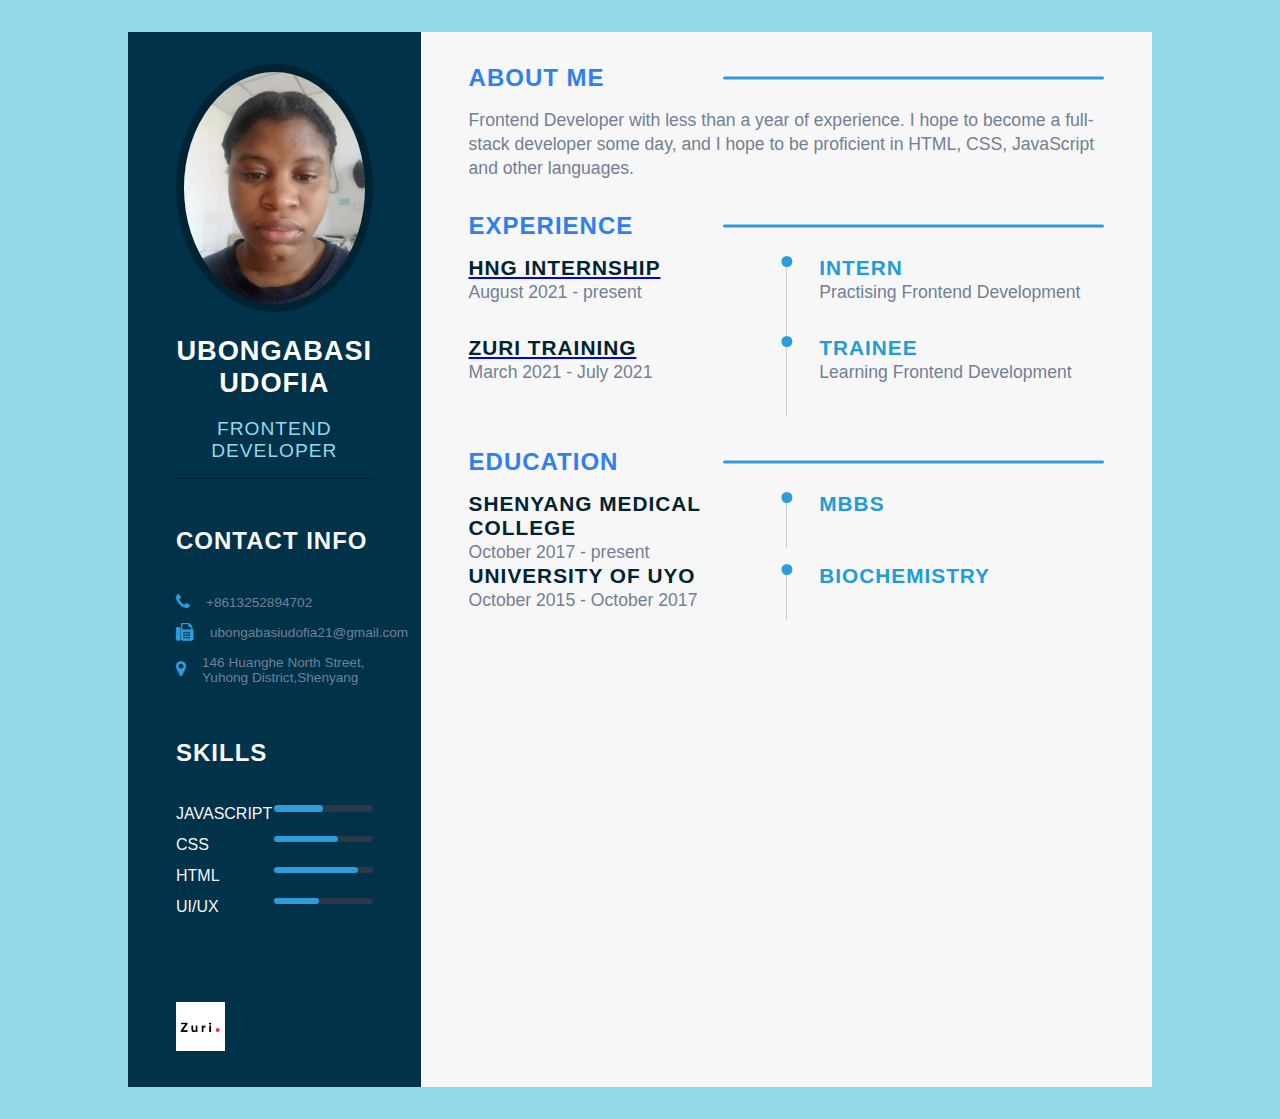
<file: Resume/index.html>
<!DOCTYPE html>
<html lang="en">

<head>
    <meta charset="UTF-8">
    <meta http-equiv="X-UA-Compatible" content="IE=edge">
    <meta name="viewport" content="width=device-width, initial-scale=1.0">
    <title>Resume</title>
    <link rel="stylesheet" href="styles.css">
    <link rel="preconnect" href="https://fonts.googleapis.com">
    <link rel="preconnect" href="https://fonts.gstatic.com" crossorigin>
    <link href="https://fonts.googleapis.com/css2?family=Poppins:wght@100;300;400;600&display=swap" rel="stylesheet">
    <link rel="stylesheet" href="https://cdnjs.cloudflare.com/ajax/libs/font-awesome/4.7.0/css/font-awesome.min.css">
</head>

<body>
    <main class="main-content">
        <section class="left-section">
            <div class="left-content">
                <div class="profile">
                    <img src="avatar.jpg" alt="avatar">
                    <h2 class="name">UBONGABASI UDOFIA</h2>
                    <p class="career">Frontend Developer</p>
                </div>
                <div class="contact-info">
                    <h3 class="main-title">Contact Info</h3>
                    <ul>
                        <li>
                            <i class="fa fa-phone"></i> +8613252894702
                        </li>
                        <li>
                            <i class="fa fa-fax"></i> ubongabasiudofia21@gmail.com
                        </li>
                        <li>
                            <i class="fa fa-map-marker"></i> 146 Huanghe North Street, Yuhong District,Shenyang
                        </li>
                    </ul>
                </div>
                <div class="skills-section">
                    <h3 class="main-title">Skills</h3>
                    <ul>
                        <li>
                            <p class="skill-title">JavaScript</p>
                            <div class="progress-bar">
                                <div class="progress js-progress"></div>
                            </div>
                        </li>
                        <li>
                            <p class="skill-title">CSS</p>
                            <div class="progress-bar">
                                <div class="progress css-progress"></div>
                            </div>
                        </li>
                        <li>
                            <p class="skill-title">HTML</p>
                            <div class="progress-bar">
                                <div class="progress html-progress"></div>
                            </div>
                        </li>
                        <li>
                            <p class="skill-title">UI/UX</p>
                            <div class="progress-bar">
                                <div class="progress uiux-progress"></div>
                            </div>
                        </li>
                    </ul>
                </div>

                <div class="left-footer">
                    <img src="zuri.png" alt="zuri logo">
                </div>

            </div>

        </section>
        <section class="right-section">
            <div class="right-main-content">
                <section class="about sect">
                    <h2 class="right-title">About Me</h2>
                    <p class="para">Frontend Developer with less than a year of experience. I hope to become a full-stack developer some day, and I hope to be proficient in HTML, CSS, JavaScript and other languages.
                    </p>
                </section>

                <section class="experience sect">
                    <h2 class="right-title">Experience</h2>
                    <div class="timeline">
                        <div class="left-tl-content">

                            <a href="https://internship.zuri.team" ]>
                                <h5 class="tl-title">HNG Internship</h5>
                            </a>
                            <p class="para">August 2021 - present</p>
                        </div>
                        <div class="right-tl-content">
                            <div class="tl-content">
                                <h5 class="tl-title-2">Intern</h5>
                                <p class="para">Practising Frontend Development</p>
                            </div>
                        </div>
                    </div>

                    <div class="timeline">
                        <div class="left-tl-content">

                            <a href="https://training.zuri.team/">
                                <h5 class="tl-title">Zuri Training</h5>
                            </a>
                            <p class="para">March 2021 - July 2021</p>
                        </div>
                        <div class="right-tl-content">
                            <div class="tl-content">
                                <h5 class="tl-title-2">Trainee</h5>
                                <p class="para">Learning Frontend Development</p>
                            </div>
                        </div>
                    </div>
                </section>

                <section class="education sect">
                    <h2 class="right-title">Education</h2>

                    <div class="timeline">
                        <div class="left-tl-content">
                            <h5 class="tl-title">Shenyang medical College</h5>
                            <p class="para">October 2017 - present</p>
                        </div>
                        <div class="right-tl-content">
                            <div class="tl-content">
                                <h5 class="tl-title-2">MBBS</h5>
                            </div>
                        </div>
                    </div>

                    <div class="timeline">
                        <div class="left-tl-content">
                            <h5 class="tl-title">University Of Uyo</h5>
                            <p class="para">October 2015 - October 2017</p>
                        </div>
                        <div class="right-tl-content">
                            <div class="tl-content">
                                <h5 class="tl-title-2">Biochemistry</h5>
                            </div>
                        </div>
                    </div>



                </section>
            </div>

        </section>


    </main>


</body>

</html>
</file>
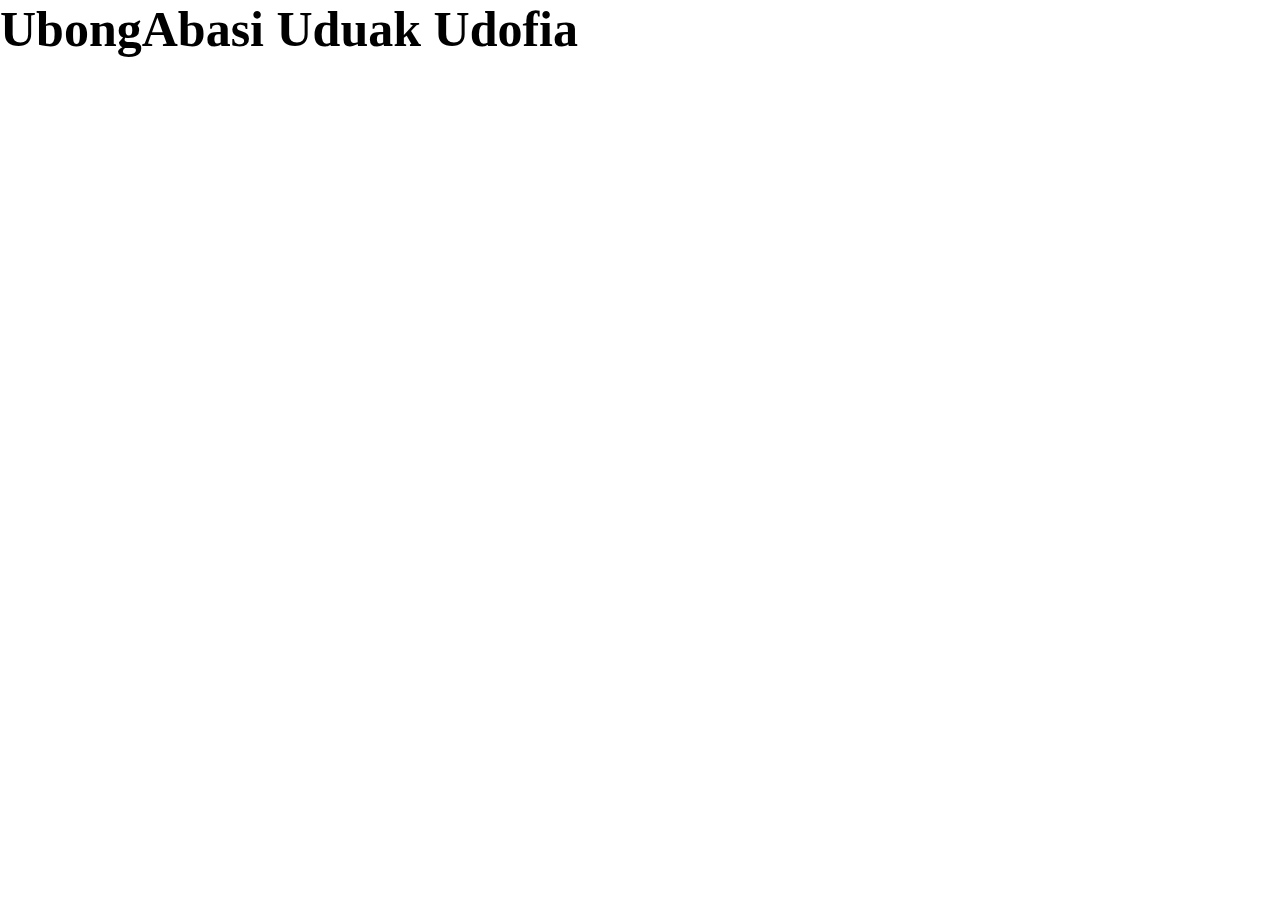
<file: Simple-Name-Program/index.html>
<!DOCTYPE html>
<html lang="en">

<head>
    <meta charset="UTF-8">
    <meta http-equiv="X-UA-Compatible" content="IE=edge">
    <meta name="viewport" content="width=device-width, initial-scale=1.0">
    <title>Document</title>
    <link rel="stylesheet" href="styles.css">
</head>

<body>
    <h2>
        <script src="app.js"></script>
    </h2>
</body>

</html>
</file>
<file: Resume/styles.css>
* {
    box-sizing: border-box;
    padding: 0;
    margin: 0;
    list-style: none;
    font-family: 'Nunito', sans-serif;
}

body {
    background-color: #94D9EA;
}

.main-content {
    min-height: 100vh;
    width: 80%;
    margin: 2rem auto;
    display: grid;
    grid-template-columns: repeat(7, 1fr);
}

.left-section {
    grid-column: span 2;
    height: 100%;
    background-color: #00324A;
}

.right-section {
    background-color: #f7f7f7;
    height: 100%;
    grid-column: span 5;
}

.left-content {
    padding: 2rem 3rem;
}

.profile {
    width: 100%;
    border-bottom: 1px solid #002333;
}

.profile img {
    width: 100%;
    border-radius: 50%;
    border: 8px solid #002333;
}

.name {
    font-size: 1.7rem;
    color: white;
    text-align: center;
    text-transform: uppercase;
    letter-spacing: 1px;
    padding: 1.2rem 0;
}

.career {
    font-size: 1.2rem;
    color: #94D9EA;
    text-align: center;
    text-transform: uppercase;
    letter-spacing: 1px;
    padding-bottom: 1rem;
}

.main-title {
    font-size: 1.5rem;
    text-transform: uppercase;
    letter-spacing: 1px;
    color: #f7f7f7;
    padding-top: 3rem;
}

.contact-info ul {
    padding-top: 2rem;
}

.contact-info ul li {
    padding: .4rem 0;
    display: flex;
    align-items: center;
    font-size: .85rem;
    color: #718096;
}

.contact-info ul li i {
    padding-right: 1rem;
    font-size: 1.1rem;
    color: #2d9cdb;
}

.skills-section ul {
    padding-top: 2rem;
}

.skills-section ul li {
    display: grid;
    grid-template-columns: repeat(2, 1fr);
    padding: .4rem 0;
}

.progress-bar {
    width: 100%;
    height: .4rem;
    background-color: #2d3748;
    position: relative;
    border-radius: 12px;
}

.progress {
    height: 100%;
    position: absolute;
    left: 0;
    background-color: #2d9cdb;
    border-radius: 12px;
}

.js-progress {
    width: 50%;
}

.css-progress {
    width: 65%;
}

.html-progress {
    width: 85%;
}

.uiux-progress {
    width: 45%;
}

.skill-title {
    text-transform: uppercase;
    color: #f7f7f7;
    font-size: 1rem;
}

.right-main-content {
    padding: 2rem 3rem;
}

.right-title {
    letter-spacing: 1px;
    text-transform: uppercase;
    color: #2f80ed;
    margin-bottom: 1rem;
    position: relative;
}

.right-title::after {
    top: 50%;
    content: '';
    position: absolute;
    width: 60%;
    height: .2rem;
    background-color: #2D9CDB;
    border-radius: 12px;
    right: 0;
    transform: translateY(-50%);
}

.para {
    line-height: 1.5rem;
    color: #718096;
    font-size: 1.1rem;
}

.sect {
    padding-bottom: 2rem;
}

.timeline {
    display: grid;
    grid-template-columns: repeat(2, 1fr);
}

.tl-title {
    letter-spacing: 1px;
    font-size: 1.3rem;
    color: #002333;
    text-transform: uppercase;
}

.tl-title-2 {
    letter-spacing: 1px;
    font-size: 1.3rem;
    color: #209cdb;
    text-transform: uppercase;
}

.tl-content {
    border-left: 1px solid #ccc;
    padding-left: 2rem;
    position: relative;
    padding-bottom: 2rem;
}

.tl-title-2::before {
    content: '';
    position: absolute;
    width: .7rem;
    height: .7rem;
    background-color: #2D9CDB;
    border-radius: 50%;
    transform: translateX(-50%);
    left: 0;
}

.left-footer img {
    width: 25%;
    height: auto;
    margin-top: 5rem;
}


/*Media Querries*/

@media screen and (max-width:823px) {
    .right-title::after {
        width: 40%;
    }
}

@media screen and (max-width:681px) {
    .right-title::after {
        width: 30%;
    }
}

@media screen and (max-width:780px) {
    .timeline {
        grid-template-columns: repeat(1, 1fr);
    }
}

@media screen and (max-width:780px) {
    .left-section {
        grid-column: span 3;
    }
    .right-section {
        grid-column: span 4;
    }
}

@media screen and (max-width:1200px) {
    .main-content {
        grid-template-columns: repeat(1, 1fr);
    }
    .profile img {
        width: 40%;
    }
}

@media screen and (max-width:700px) {
    .profile img {
        width: 60%;
    }
}

@media screen and (max-width:390px) {
    .name {
        font-size: 1.5rem;
    }
}
</file>
<file: Simple-Name-Program/styles.css>
* {
        box-sizing: border-box;
        margin: 0;
        padding: 0;
    }
    
    h2 {
        display: flex;
        font-size: 50px;
        justify-content: center;
        align-items: center;
        width: fit-content;
        block-size: fit-content;
    }
</file>
